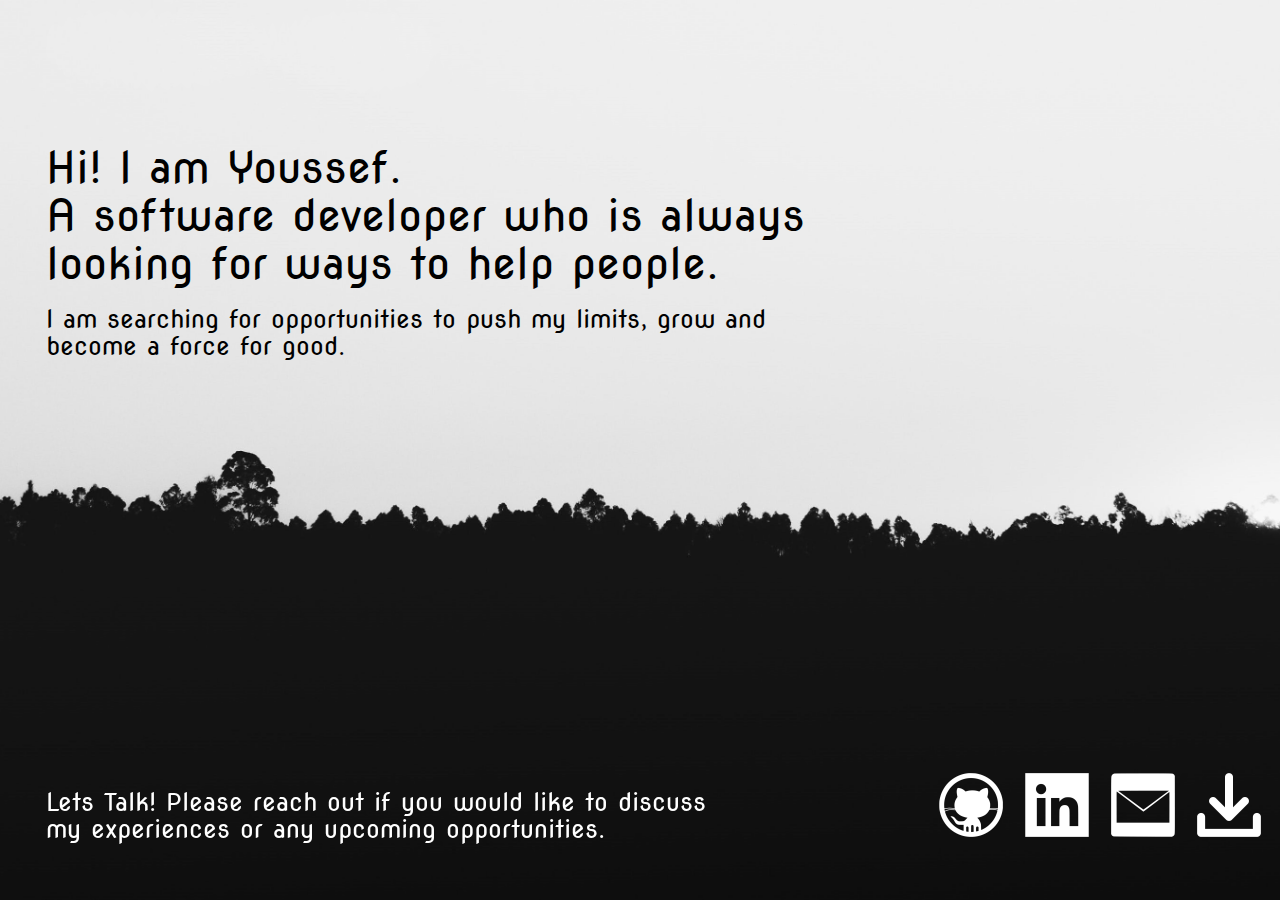
<file: index.html>
<!DOCTYPE html>
<html lang="en">

<head>
    <meta charset="UTF-8">
    <meta http-equiv="X-UA-Compatible" content="ie=edge">
    <meta property='og:image' content='resources/splash_background.jpg'>
    <!--Import Google Icon Font-->
    <link href="https://fonts.googleapis.com/css?family=Nova+Round&display=swap" rel="stylesheet">
    <link href="https://fonts.googleapis.com/icon?family=Material+Icons" rel="stylesheet">
    <!--Import materialize.css-->
    <link rel="stylesheet" href="https://cdnjs.cloudflare.com/ajax/libs/materialize/1.0.0/css/materialize.min.css">
     <!--Let browser know website is optimized for mobile-->
     <meta name="viewport" content="width=device-width, initial-scale=1.0" />
    <link rel="stylesheet" href="css/style.css">


    <title>Youssef Zayed's Portoflio</title>
</head>

<body>
<!-- mobile version -->
<div class="hide-on-med-and-up">
    <div class="row s12 l12 m12" >
        <h4 class="  pad-left ">Youssef Zayed</h4>                
    </div>
    <div class="row">
    <div class="col l8 m12 s12" style="height: 20%;" align = "center"> 
        <h5 class=" pad-left textOnWhite">Hi! I am Youssef. <br>A software developer who is always looking for ways to help people.</h5>       
        <h6 class=" pad-left textOnWhite"> I am searching for opportunities to push my limits, grow and become a force for good.  </h6>            
    </div>
</div>

    <div class="footer">
    <div class="row  " style="vertical-align: bottom; text-align: center;">
    <div class="col  l9 s12">
        <h7 class=" pad-left textOnBlack" style="vertical-align: bottom; text-align: center;">Lets Talk! Please reach out if you would like to discuss my experiences or any upcoming opportunities. <br><br> </h7>  
    </div>
    <div class="col l3 s12">
        <div id='footer-links' align = "center">
        <a href='https://github.com/YoussefZayed' target='_blank'><img src='resources/github.ico' ></a>
        <a href='https://www.linkedin.com/in/youssefzayed/' target='_blank'><img  src='resources/linkedin.ico'></a>
        <a href='mailto:youssef.ah.zayed@gmail.com' target='_blank'><img  src='resources/email.ico'></a>
        <a href='/resources/resume.pdf' target='_blank'><img  src='resources/download.ico'></a>
        </div>
    </div>
    </div>
    </div>
</div>

<!-- desktop and tablet version -->

    <div class="hide-on-small-only desktop">
    <div class="row s12 l12 m12" >
        <h2 class=" spiralText  pad-left ">Youssef Zayed</h2>                
    </div>
    <div class="row">
    <div class="col l8 m12 s12" style="height: 20%;"> 
        <h3 class=" pad-left textOnWhite">Hi! I am Youssef. <br>A software developer who is always looking for ways to help people.</h3>       
        <h5 class=" pad-left textOnWhite"> I am searching for opportunities to push my limits, grow and become a force for good.  </h5>            
    </div>
</div>

    <div class="footer">
    <div class="row  " style="vertical-align: bottom;">
    <div class="col  l7 s12">
        <h5 class=" pad-left textOnBlack" style="vertical-align: bottom;">Lets Talk! Please reach out if you would like to discuss my experiences or any upcoming opportunities. <br> <br></h5>  
    </div>
    <div class="col l5 s12">
        <div id='footer-links' align = "right">
        <a href='https://github.com/YoussefZayed' target='_blank'><img src='resources/github.ico'></a>
        <a href='https://www.linkedin.com/in/youssefzayed/' target='_blank'><img  src='resources/linkedin.ico'></a>
        <a href='mailto:youssef.ah.zayed@gmail.com' target='_blank'><img  src='resources/email.ico'></a>
        <a href='/resources/resume.pdf' target='_blank'><img  src='resources/download.ico'></a>
        </div>
    </div>
    </div>
    </div>
</div>
<script src="https://cdnjs.cloudflare.com/ajax/libs/materialize/1.0.0/js/materialize.min.js"></script>
</body>
</html>
</file>
<file: css/style.css>
html {
    background: url("../resources/splash_background.jpg") no-repeat center center fixed; 
    -webkit-background-size: cover;
    -moz-background-size: cover;
    -o-background-size: cover;
    background-size: cover;
    scroll-behavior: smooth;
    height:100%;
    min-height:100%;
   
}

.transnav * {
    background-color: rgba(0,0,0,0)!important;
   }

body{
    font-family: 'Nova Round', cursive;
    min-height:100%;
    
}

.footer {
    position: fixed;
    left: 0;
    bottom: 0;
    width: 100%;
    
  }
.spiralText {

    font: 700 4em/1 'Nova Round', cursive;
    letter-spacing: 0;
    padding: .25em 0 .325em;
    display: block;
    margin: 0 auto;
    text-shadow: 0 0 80px rgba(255,255,255,.5);

/* Clip Background Image */

    background: url(http://f.cl.ly/items/010q3E1u3p2Q0j1L1S1o/animated_text_fill.png) repeat-y;
    -webkit-background-clip: text;
    background-clip: text;

/* Animate Background Image */

    -webkit-text-fill-color: transparent;
    -webkit-animation: aitf 80s linear infinite;

/* Activate hardware acceleration for smoother animations */

    -webkit-transform: translate3d(0,0,0);
    -webkit-backface-visibility: hidden;

}
@-webkit-keyframes aitf {
	0% { background-position: 0% 50%; }
	100% { background-position: 100% 50%; }
}


a{
    margin-left: 8px;
    margin-right: 8px;
    width: 90%;
}


.pad-left{
    margin-left: 35px;
}
.section{
    height: 500px;
}
.padup{
    margin-top: 6%;
}
.reallypadup{
    margin-top: 15%;
}


.textOnWhite{
    color: #000000;
}
.textOnBlack{
    color: #ffffff;
}
</file>
